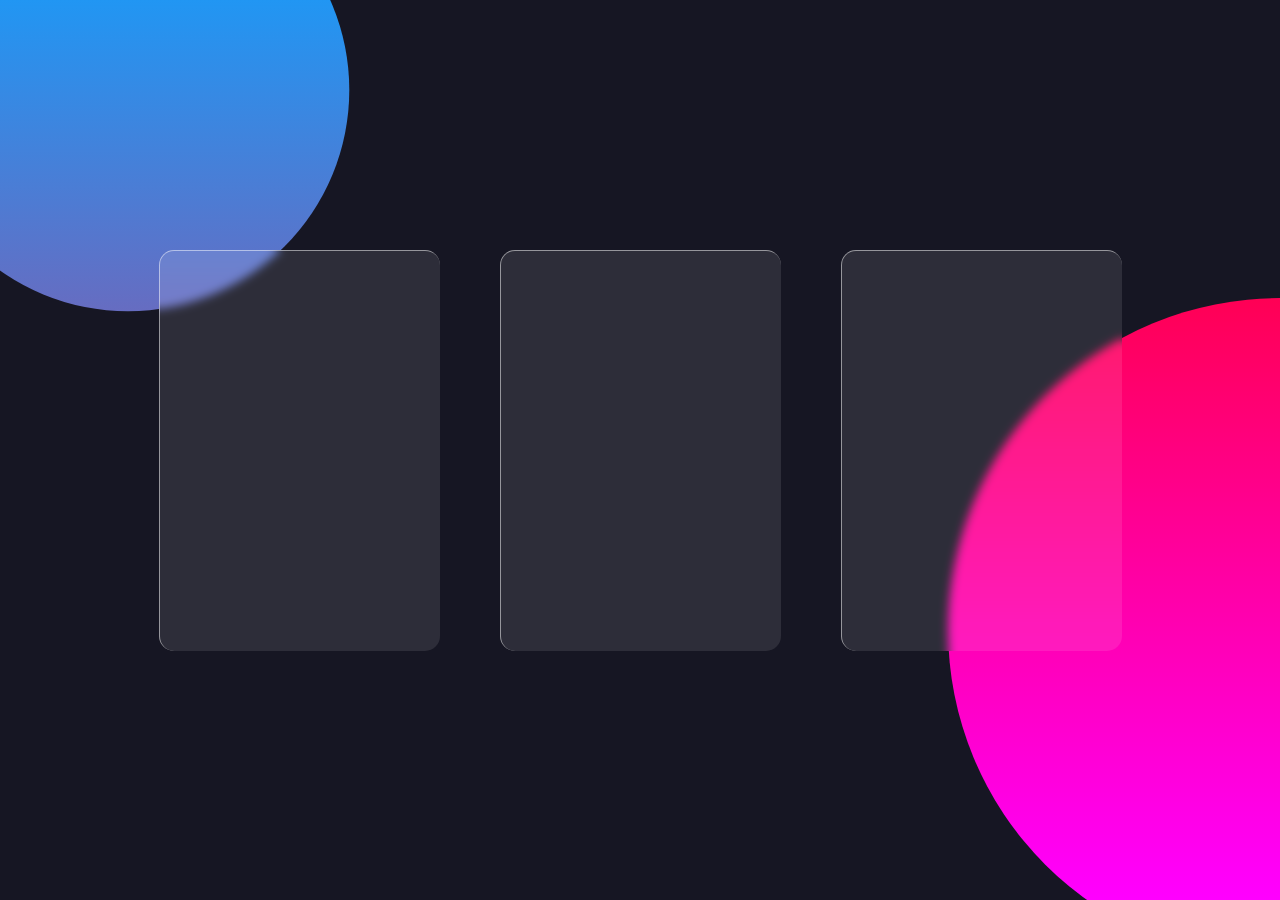
<file: glassmorphism-card-hover/index.html>
<html lang="en">
  <head>
    <meta charset="UTF-8" />
    <meta http-equiv="X-UA-Compatible" content="IE=edge" />
    <meta name="viewport" content="width=device-width, initial-scale=1.0" />
    <link rel="stylesheet" href="./style.css" />
    <title>Document</title>
  </head>
  <body>
    <div class="container">
      <div class="card">
        <div class="content">
          <h2>01</h2>
          <h3>Card One</h3>
          <p>
            Lorem ipsum dolor sit amet consectetur adipisicing elit. Maxime
            mollitia, molestiae quas vel sint commodi repudiandae consequuntur
          </p>
          <a href="#">Read More</a>
        </div>
      </div>
      <div class="card">
        <div class="content">
          <h2>02</h2>
          <h3>Card Two</h3>
          <p>
            Lorem ipsum dolor sit amet consectetur adipisicing elit. Maxime
            mollitia, molestiae quas vel sint commodi repudiandae consequuntur
          </p>
          <a href="#">Read More</a>
        </div>
      </div>
      <div class="card">
        <div class="content">
          <h2>03</h2>
          <h3>Card Three</h3>
          <p>
            Lorem ipsum dolor sit amet consectetur adipisicing elit. Maxime
            mollitia, molestiae quas vel sint commodi repudiandae consequuntur
          </p>
          <a href="#">Read More</a>
        </div>
      </div>
    </div>
    <script type="text/javascript" src="vanilla-tilt.js"></script>
    <script>
      VanillaTilt.init(document.querySelectorAll(".card"), {
        max: 25,
        speed: 400,
        glare: true,
        "max-glare": 1,
      });
    </script>
  </body>
</html>
</file>
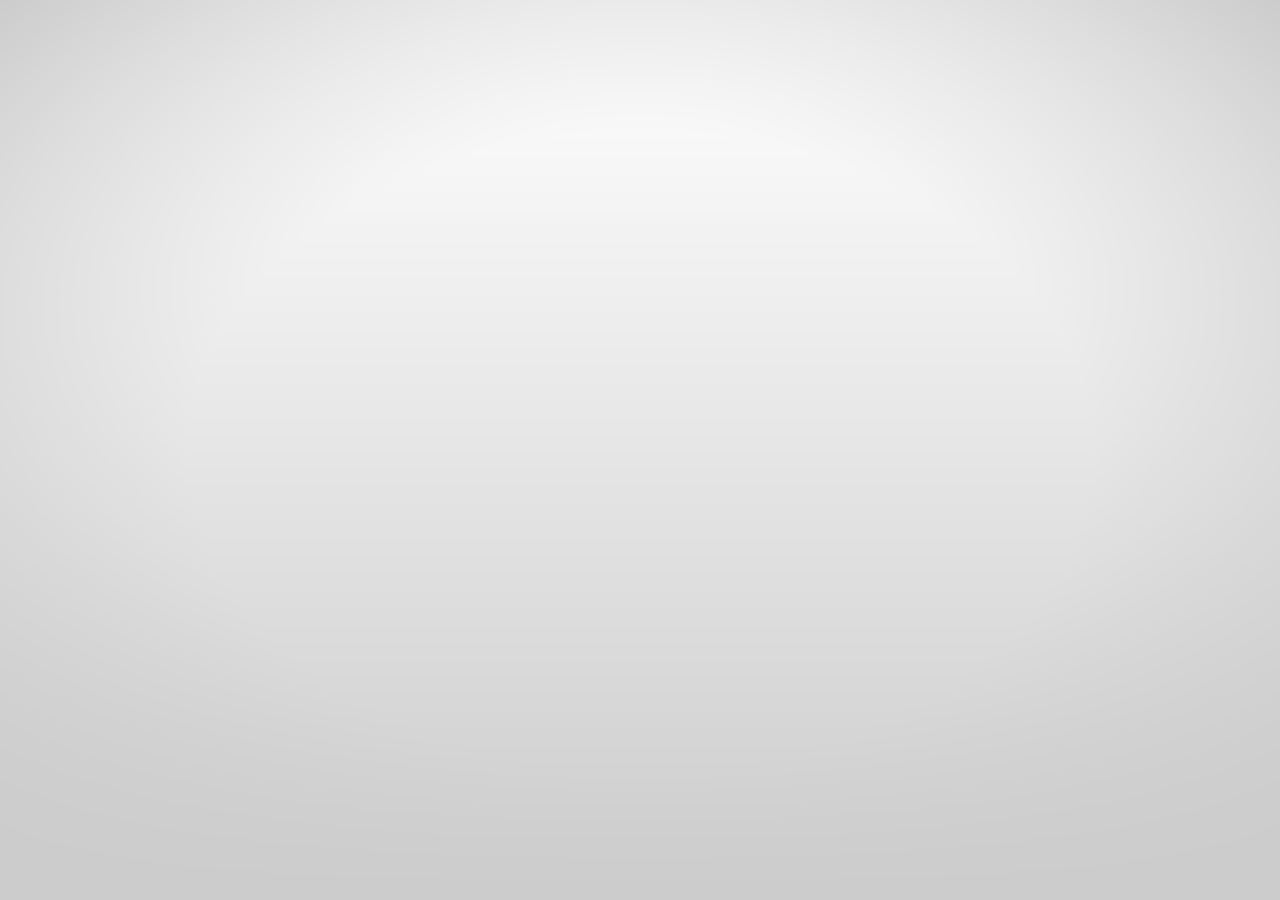
<file: glassmorphism-card-hover/New Tab.html>
<!DOCTYPE html>
<!-- saved from url=(0022)chrome://new-tab-page/ -->
<html dir="ltr" lang="en" class="focus-outline-visible"><head><meta http-equiv="Content-Type" content="text/html; charset=UTF-8">
    
    <title>New Tab</title>
    <style>
      body {
        background: #FFFFFF;
        margin: 0;
      }

      #oneGoogleBar {
        height: 56px;
      }

      #backgroundImage {
        border: none;
        height: 100%;
        pointer-events: none;
        position: fixed;
        top: 0;
        visibility: hidden;
        width: 100%;
      }

      [show-background-image] #backgroundImage {
        visibility: visible;
      }
    </style>
  <custom-style>
  <style is="custom-style" css-build="shadow">html {
  --google-red-100-rgb: 244, 199, 195;  
      --google-red-100: rgb(var(--google-red-100-rgb));
      --google-red-300-rgb: 230, 124, 115;  
      --google-red-300: rgb(var(--google-red-300-rgb));
      --google-red-500-rgb: 219, 68, 55;  
      --google-red-500: rgb(var(--google-red-500-rgb));
      --google-red-700-rgb: 197, 57, 41;  
      --google-red-700: rgb(var(--google-red-700-rgb));

      --google-blue-100-rgb: 198, 218, 252;  
      --google-blue-100: rgb(var(--google-blue-100-rgb));
      --google-blue-300-rgb: 123, 170, 247;  
      --google-blue-300: rgb(var(--google-blue-300-rgb));
      --google-blue-500-rgb: 66, 133, 244;  
      --google-blue-500: rgb(var(--google-blue-500-rgb));
      --google-blue-700-rgb: 51, 103, 214;  
      --google-blue-700: rgb(var(--google-blue-700-rgb));

      --google-green-100-rgb: 183, 225, 205;  
      --google-green-100: rgb(var(--google-green-100-rgb));
      --google-green-300-rgb: 87, 187, 138;  
      --google-green-300: rgb(var(--google-green-300-rgb));
      --google-green-500-rgb: 15, 157, 88;  
      --google-green-500: rgb(var(--google-green-500-rgb));
      --google-green-700-rgb: 11, 128, 67;  
      --google-green-700: rgb(var(--google-green-700-rgb));

      --google-yellow-100-rgb: 252, 232, 178;  
      --google-yellow-100: rgb(var(--google-yellow-100-rgb));
      --google-yellow-300-rgb: 247, 203, 77;  
      --google-yellow-300: rgb(var(--google-yellow-300-rgb));
      --google-yellow-500-rgb: 244, 180, 0;  
      --google-yellow-500: rgb(var(--google-yellow-500-rgb));
      --google-yellow-700-rgb: 240, 147, 0;  
      --google-yellow-700: rgb(var(--google-yellow-700-rgb));

      --google-grey-100-rgb: 245, 245, 245;  
      --google-grey-100: rgb(var(--google-grey-100-rgb));
      --google-grey-300-rgb: 224, 224, 224;  
      --google-grey-300: rgb(var(--google-grey-300-rgb));
      --google-grey-500-rgb: 158, 158, 158;  
      --google-grey-500: rgb(var(--google-grey-500-rgb));
      --google-grey-700-rgb: 97, 97, 97;  
      --google-grey-700: rgb(var(--google-grey-700-rgb));

      

      --paper-red-50: #ffebee;
      --paper-red-100: #ffcdd2;
      --paper-red-200: #ef9a9a;
      --paper-red-300: #e57373;
      --paper-red-400: #ef5350;
      --paper-red-500: #f44336;
      --paper-red-600: #e53935;
      --paper-red-700: #d32f2f;
      --paper-red-800: #c62828;
      --paper-red-900: #b71c1c;
      --paper-red-a100: #ff8a80;
      --paper-red-a200: #ff5252;
      --paper-red-a400: #ff1744;
      --paper-red-a700: #d50000;

      --paper-light-blue-50: #e1f5fe;
      --paper-light-blue-100: #b3e5fc;
      --paper-light-blue-200: #81d4fa;
      --paper-light-blue-300: #4fc3f7;
      --paper-light-blue-400: #29b6f6;
      --paper-light-blue-500: #03a9f4;
      --paper-light-blue-600: #039be5;
      --paper-light-blue-700: #0288d1;
      --paper-light-blue-800: #0277bd;
      --paper-light-blue-900: #01579b;
      --paper-light-blue-a100: #80d8ff;
      --paper-light-blue-a200: #40c4ff;
      --paper-light-blue-a400: #00b0ff;
      --paper-light-blue-a700: #0091ea;

      --paper-yellow-50: #fffde7;
      --paper-yellow-100: #fff9c4;
      --paper-yellow-200: #fff59d;
      --paper-yellow-300: #fff176;
      --paper-yellow-400: #ffee58;
      --paper-yellow-500: #ffeb3b;
      --paper-yellow-600: #fdd835;
      --paper-yellow-700: #fbc02d;
      --paper-yellow-800: #f9a825;
      --paper-yellow-900: #f57f17;
      --paper-yellow-a100: #ffff8d;
      --paper-yellow-a200: #ffff00;
      --paper-yellow-a400: #ffea00;
      --paper-yellow-a700: #ffd600;

      --paper-orange-50: #fff3e0;
      --paper-orange-100: #ffe0b2;
      --paper-orange-200: #ffcc80;
      --paper-orange-300: #ffb74d;
      --paper-orange-400: #ffa726;
      --paper-orange-500: #ff9800;
      --paper-orange-600: #fb8c00;
      --paper-orange-700: #f57c00;
      --paper-orange-800: #ef6c00;
      --paper-orange-900: #e65100;
      --paper-orange-a100: #ffd180;
      --paper-orange-a200: #ffab40;
      --paper-orange-a400: #ff9100;
      --paper-orange-a700: #ff6500;

      --paper-grey-50: #fafafa;
      --paper-grey-100: #f5f5f5;
      --paper-grey-200: #eeeeee;
      --paper-grey-300: #e0e0e0;
      --paper-grey-400: #bdbdbd;
      --paper-grey-500: #9e9e9e;
      --paper-grey-600: #757575;
      --paper-grey-700: #616161;
      --paper-grey-800: #424242;
      --paper-grey-900: #212121;

      --paper-blue-grey-50: #eceff1;
      --paper-blue-grey-100: #cfd8dc;
      --paper-blue-grey-200: #b0bec5;
      --paper-blue-grey-300: #90a4ae;
      --paper-blue-grey-400: #78909c;
      --paper-blue-grey-500: #607d8b;
      --paper-blue-grey-600: #546e7a;
      --paper-blue-grey-700: #455a64;
      --paper-blue-grey-800: #37474f;
      --paper-blue-grey-900: #263238;

      
      --dark-divider-opacity: 0.12;
      --dark-disabled-opacity: 0.38; 
      --dark-secondary-opacity: 0.54;
      --dark-primary-opacity: 0.87;

      
      --light-divider-opacity: 0.12;
      --light-disabled-opacity: 0.3; 
      --light-secondary-opacity: 0.7;
      --light-primary-opacity: 1.0;
}

</style>
</custom-style>
<custom-style>
<style is="custom-style" css-build="shadow">html {
  --google-blue-50-rgb: 232, 240, 254;  
    --google-blue-50: rgb(var(--google-blue-50-rgb));
    --google-blue-200-rgb: 174, 203, 250;  
    --google-blue-200: rgb(var(--google-blue-200-rgb));
    --google-blue-600-rgb: 26, 115, 232;  
    --google-blue-600: rgb(var(--google-blue-600-rgb));

    --google-grey-50-rgb: 248, 249, 250;  
    --google-grey-50: rgb(var(--google-grey-50-rgb));
    --google-grey-200-rgb: 232, 234, 237;  
    --google-grey-200: rgb(var(--google-grey-200-rgb));
    --google-grey-400-rgb: 189, 193, 198;  
    --google-grey-400: rgb(var(--google-grey-400-rgb));
    --google-grey-600-rgb: 128, 134, 139;  
    --google-grey-600: rgb(var(--google-grey-600-rgb));
    --google-grey-800-rgb: 60, 64, 67;  
    --google-grey-800: rgb(var(--google-grey-800-rgb));
    --google-grey-900-rgb: 32, 33, 36;  
    --google-grey-900: rgb(var(--google-grey-900-rgb));
    
    --google-grey-900-white-4-percent: #292a2d;

    --google-red-600-rgb: 217, 48, 37;  
    --google-red-600: rgb(var(--google-red-600-rgb));

    --google-yellow-50-rgb: 254, 247, 224;  
    --google-yellow-50: rgb(var(--google-yellow-50-rgb));

    
    --google-blue-refresh-100-rgb: 210, 227, 252;  
    --google-blue-refresh-100: rgb(var(--google-blue-refresh-100-rgb));
    --google-blue-refresh-300-rgb: 138, 180, 248;  
    --google-blue-refresh-300: rgb(var(--google-blue-refresh-300-rgb));
    --google-blue-refresh-500-rgb: 66, 133, 244;  
    --google-blue-refresh-500: rgb(var(--google-blue-refresh-500-rgb));
    --google-blue-refresh-700-rgb: 25, 103, 210;  
    --google-blue-refresh-700: rgb(var(--google-blue-refresh-700-rgb));

    --google-green-refresh-300-rgb: 129, 201, 149;  
    --google-green-refresh-300: rgb(var(--google-green-refresh-300-rgb));
    --google-green-refresh-700-rgb: 24, 128, 56;  
    --google-green-refresh-700: rgb(var(--google-green-refresh-700-rgb));

    --google-grey-refresh-100-rgb: 241, 243, 244;  
    --google-grey-refresh-100: rgb(var(--google-grey-refresh-100-rgb));
    --google-grey-refresh-300-rgb: 218, 220, 224;  
    --google-grey-refresh-300: rgb(var(--google-grey-refresh-300-rgb));
    --google-grey-refresh-500-rgb: 154, 160, 166;  
    --google-grey-refresh-500: rgb(var(--google-grey-refresh-500-rgb));
    --google-grey-refresh-700-rgb: 95, 99, 104;  
    --google-grey-refresh-700: rgb(var(--google-grey-refresh-700-rgb));

    --google-red-refresh-300-rgb: 242, 139, 130;  
    --google-red-refresh-300: rgb(var(--google-red-refresh-300-rgb));
    --google-red-refresh-500-rgb: 234, 67, 53;  
    --google-red-refresh-500: rgb(var(--google-red-refresh-500-rgb));

    --google-yellow-refresh-300-rgb: 253, 214, 51;  
    --google-yellow-refresh-300: rgb(var(--google-yellow-refresh-300-rgb));

    --cr-primary-text-color: var(--google-grey-900);
    --cr-secondary-text-color: var(--google-grey-refresh-700);

    --cr-card-background-color: white;
    --cr-card-shadow-color-rgb: var(--google-grey-800-rgb);

    --cr-elevation-1: rgba(var(--cr-card-shadow-color-rgb), .3) 0 1px 2px 0,
                      rgba(var(--cr-card-shadow-color-rgb), .15) 0 1px 3px 1px;
    --cr-elevation-2: rgba(var(--cr-card-shadow-color-rgb), .3) 0 1px 2px 0,
                      rgba(var(--cr-card-shadow-color-rgb), .15) 0 2px 6px 2px;
    --cr-elevation-3: rgba(var(--cr-card-shadow-color-rgb), .3) 0 1px 3px 0,
                      rgba(var(--cr-card-shadow-color-rgb), .15) 0 4px 8px 3px;
    --cr-elevation-4: rgba(var(--cr-card-shadow-color-rgb), .3) 0 2px 3px 0,
                      rgba(var(--cr-card-shadow-color-rgb), .15) 0 6px 10px 4px;
    --cr-elevation-5: rgba(var(--cr-card-shadow-color-rgb), .3) 0 4px 4px 0,
                      rgba(var(--cr-card-shadow-color-rgb), .15) 0 8px 12px 6px;

    --cr-card-shadow: var(--cr-elevation-1);

    --cr-checked-color: var(--google-blue-600);
    --cr-focused-item-color: var(--google-grey-300);
    --cr-form-field-label-color: var(--google-grey-refresh-700);
    --cr-hairline-rgb: 0, 0, 0;
    --cr-link-color: var(--google-blue-700);
    --cr-menu-background-color: white;
    --cr-menu-background-focus-color: var(--google-grey-400);
    --cr-menu-shadow: 0 2px 6px var(--paper-grey-500);
    --cr-separator-color: rgba(0, 0, 0, .06);
    --cr-title-text-color: rgb(90, 90, 90);
    --cr-toggle-color: var(--google-blue-500);
    --cr-toolbar-background-color: var(--google-blue-700);
}

@media (prefers-color-scheme: dark) {
html {
  --cr-primary-text-color: var(--google-grey-200);
      --cr-secondary-text-color: var(--google-grey-refresh-500);

      --cr-card-background-color: var(--google-grey-900-white-4-percent);
      --cr-card-shadow-color-rgb: 0, 0, 0;

      --cr-checked-color: var(--google-blue-refresh-300);
      --cr-form-field-label-color: var(--dark-secondary-color);
      --cr-hairline-rgb: 255, 255, 255;
      --cr-link-color: var(--google-blue-refresh-300);
      --cr-menu-background-color: var(--google-grey-900);
      --cr-menu-background-focus-color: var(--google-grey-refresh-700);
      --cr-menu-background-sheen: rgba(255, 255, 255, .06);  
      --cr-menu-shadow: rgba(0, 0, 0, .3) 0 1px 2px 0,
                        rgba(0, 0, 0, .15) 0 3px 6px 2px;
      --cr-separator-color: rgba(255, 255, 255, .1);
      
      --cr-title-text-color: var(--cr-primary-text-color);
      --cr-toolbar-background-color: var(--google-grey-900-white-4-percent);
}

}

html {
  --cr-button-edge-spacing: 12px;
    --cr-button-height: 32px;

    
    --cr-controlled-by-spacing: 24px;

    
    --cr-default-input-max-width: 264px;

    
    --cr-icon-ripple-size: 36px;
    --cr-icon-ripple-padding: 8px;

    --cr-icon-size: 20px;

    --cr-icon-button-margin-start: 16px;

    
    --cr-icon-ripple-margin: calc(var(--cr-icon-ripple-padding) * -1);

    
    
    --cr-section-min-height: 48px;
    --cr-section-two-line-min-height: 64px;

    --cr-section-padding: 20px;
    --cr-section-vertical-padding: 12px;
    --cr-section-indent-width: 40px;
    --cr-section-indent-padding: calc(
        var(--cr-section-padding) + var(--cr-section-indent-width));

    --cr-section-vertical-margin: 21px;

    --cr-centered-card-max-width: 680px;
    --cr-centered-card-width-percentage: 0.96;

    --cr-hairline: 1px solid rgba(var(--cr-hairline-rgb), .14);

    --cr-separator-height: 1px;
    --cr-separator-line: var(--cr-separator-height) solid
        var(--cr-separator-color);

    --cr-toolbar-overlay-animation-duration: 150ms;
    --cr-toolbar-height: 56px;

    --cr-container-shadow-height: 6px;
    --cr-container-shadow-margin: calc(-1 * var(--cr-container-shadow-height));

    --cr-container-shadow-max-opacity: 1;

    
    --cr-card-border-radius: 4px;
    --cr-disabled-opacity: .38;
    --cr-form-field-bottom-spacing: 16px;
    --cr-form-field-label-font-size: .625rem;
    --cr-form-field-label-height: 1em;
    --cr-form-field-label-line-height: 1em;
}

</style>
</custom-style>
<custom-style>
  <style is="custom-style" css-build="shadow">[hidden] {
  display: none !important;
}

</style>
</custom-style>
<custom-style>
  <style is="custom-style" css-build="shadow">html {
  --layout_-_display:  flex;;

      --layout-inline_-_display:  inline-flex;;

      --layout-horizontal_-_display:  var(--layout_-_display); --layout-horizontal_-_flex-direction:  row;;

      --layout-horizontal-reverse_-_display:  var(--layout_-_display); --layout-horizontal-reverse_-_flex-direction:  row-reverse;;

      --layout-vertical_-_display:  var(--layout_-_display); --layout-vertical_-_flex-direction:  column;;

      --layout-vertical-reverse_-_display:  var(--layout_-_display); --layout-vertical-reverse_-_flex-direction:  column-reverse;;

      --layout-wrap_-_flex-wrap:  wrap;;

      --layout-wrap-reverse_-_flex-wrap:  wrap-reverse;;

      --layout-flex-auto_-_flex:  1 1 auto;;

      --layout-flex-none_-_flex:  none;;

      --layout-flex_-_flex:  1; --layout-flex_-_flex-basis:  0.000000001px;;

      --layout-flex-2_-_flex:  2;;

      --layout-flex-3_-_flex:  3;;

      --layout-flex-4_-_flex:  4;;

      --layout-flex-5_-_flex:  5;;

      --layout-flex-6_-_flex:  6;;

      --layout-flex-7_-_flex:  7;;

      --layout-flex-8_-_flex:  8;;

      --layout-flex-9_-_flex:  9;;

      --layout-flex-10_-_flex:  10;;

      --layout-flex-11_-_flex:  11;;

      --layout-flex-12_-_flex:  12;;

      

      --layout-start_-_align-items:  flex-start;;

      --layout-center_-_align-items:  center;;

      --layout-end_-_align-items:  flex-end;;

      --layout-baseline_-_align-items:  baseline;;

      

      --layout-start-justified_-_justify-content:  flex-start;;

      --layout-center-justified_-_justify-content:  center;;

      --layout-end-justified_-_justify-content:  flex-end;;

      --layout-around-justified_-_justify-content:  space-around;;

      --layout-justified_-_justify-content:  space-between;;

      --layout-center-center_-_align-items:  var(--layout-center_-_align-items); --layout-center-center_-_justify-content:  var(--layout-center-justified_-_justify-content);;

      

      --layout-self-start_-_align-self:  flex-start;;

      --layout-self-center_-_align-self:  center;;

      --layout-self-end_-_align-self:  flex-end;;

      --layout-self-stretch_-_align-self:  stretch;;

      --layout-self-baseline_-_align-self:  baseline;;

      

      --layout-start-aligned_-_align-content:  flex-start;;

      --layout-end-aligned_-_align-content:  flex-end;;

      --layout-center-aligned_-_align-content:  center;;

      --layout-between-aligned_-_align-content:  space-between;;

      --layout-around-aligned_-_align-content:  space-around;;

      

      --layout-block_-_display:  block;;

      --layout-invisible_-_visibility:  hidden !important;;

      --layout-relative_-_position:  relative;;

      --layout-fit_-_position:  absolute; --layout-fit_-_top:  0; --layout-fit_-_right:  0; --layout-fit_-_bottom:  0; --layout-fit_-_left:  0;;

      --layout-scroll_-_-webkit-overflow-scrolling:  touch; --layout-scroll_-_overflow:  auto;;

      --layout-fullbleed_-_margin:  0; --layout-fullbleed_-_height:  100vh;;

      

      --layout-fixed-top_-_position:  fixed; --layout-fixed-top_-_top:  0; --layout-fixed-top_-_left:  0; --layout-fixed-top_-_right:  0;;

      --layout-fixed-right_-_position:  fixed; --layout-fixed-right_-_top:  0; --layout-fixed-right_-_right:  0; --layout-fixed-right_-_bottom:  0;;

      --layout-fixed-bottom_-_position:  fixed; --layout-fixed-bottom_-_right:  0; --layout-fixed-bottom_-_bottom:  0; --layout-fixed-bottom_-_left:  0;;

      --layout-fixed-left_-_position:  fixed; --layout-fixed-left_-_top:  0; --layout-fixed-left_-_bottom:  0; --layout-fixed-left_-_left:  0;;
}

</style>
</custom-style><style>[hidden] { display: none !important; }</style><iron-iconset-svg name="cr20" size="20" style="display: none;">
  <svg>
    <defs>
      <!--
      Keep these in sorted order by id="". See also http://goo.gl/Y1OdAq
      -->
      <g id="domain">
        <path d="M2,3 L2,17 L11.8267655,17 L13.7904799,17 L18,17 L18,7 L12,7 L12,3 L2,3 Z M8,13 L10,13 L10,15 L8,15 L8,13 Z M4,13 L6,13 L6,15 L4,15 L4,13 Z M8,9 L10,9 L10,11 L8,11 L8,9 Z M4,9 L6,9 L6,11 L4,11 L4,9 Z M12,9 L16,9 L16,15 L12,15 L12,9 Z M12,11 L14,11 L14,13 L12,13 L12,11 Z M8,5 L10,5 L10,7 L8,7 L8,5 Z M4,5 L6,5 L6,7 L4,7 L4,5 Z">
        </path>
      </g>
      <g id="kite">
        <path fill-rule="evenodd" clip-rule="evenodd" d="M4.6327 8.00094L10.3199 2L16 8.00094L10.1848 16.8673C10.0995 16.9873 10.0071 17.1074 9.90047 17.2199C9.42417 17.7225 8.79147 18 8.11611 18C7.44076 18 6.80806 17.7225 6.33175 17.2199C5.85545 16.7173 5.59242 16.0497 5.59242 15.3371C5.59242 14.977 5.46445 14.647 5.22275 14.3919C4.98104 14.1369 4.66825 14.0019 4.32701 14.0019H4V12.6667H4.32701C5.00237 12.6667 5.63507 12.9442 6.11137 13.4468C6.58768 13.9494 6.85071 14.617 6.85071 15.3296C6.85071 15.6896 6.97867 16.0197 7.22038 16.2747C7.46209 16.5298 7.77488 16.6648 8.11611 16.6648C8.45735 16.6648 8.77014 16.5223 9.01185 16.2747C9.02396 16.2601 9.03607 16.246 9.04808 16.2319C9.08541 16.1883 9.12176 16.1458 9.15403 16.0947L9.55213 15.4946L4.6327 8.00094ZM10.3199 13.9371L6.53802 8.17116L10.3199 4.1814L14.0963 8.17103L10.3199 13.9371Z">
        </path>
      </g>
      <g id="menu">
        <path d="M2 4h16v2H2zM2 9h16v2H2zM2 14h16v2H2z"></path>
      </g>
      
  </defs></svg>
</iron-iconset-svg>
<iron-iconset-svg name="cr" size="24" style="display: none;">
  <svg>
    <defs>
      <!--
      These icons are copied from Polymer's iron-icons and kept in sorted order.
      See http://goo.gl/Y1OdAq for instructions on adding additional icons.
      -->
      <g id="account-child-invert" viewBox="0 0 48 48">
        <path d="M24 4c3.31 0 6 2.69 6 6s-2.69 6-6 6-6-2.69-6-6 2.69-6 6-6z"></path>
        <path fill="none" d="M0 0h48v48H0V0z"></path>
        <circle fill="none" cx="24" cy="26" r="4"></circle>
        <path d="M24 18c-6.16 0-13 3.12-13 7.23v11.54c0 2.32 2.19 4.33 5.2 5.63 2.32 1 5.12 1.59 7.8 1.59.66 0 1.33-.06 2-.14v-5.2c-.67.08-1.34.14-2 .14-2.63 0-5.39-.57-7.68-1.55.67-2.12 4.34-3.65 7.68-3.65.86 0 1.75.11 2.6.29 2.79.62 5.2 2.15 5.2 4.04v4.47c3.01-1.31 5.2-3.31 5.2-5.63V25.23C37 21.12 30.16 18 24 18zm0 12c-2.21 0-4-1.79-4-4s1.79-4 4-4 4 1.79 4 4-1.79 4-4 4z">
        </path>
      </g>
      <g id="add">
        <path d="M19 13h-6v6h-2v-6H5v-2h6V5h2v6h6v2z"></path>
      </g>
      <g id="arrow-back">
        <path d="M20 11H7.83l5.59-5.59L12 4l-8 8 8 8 1.41-1.41L7.83 13H20v-2z"></path>
      </g>
      <g id="arrow-drop-up">
        <path d="M7 14l5-5 5 5z">
      </path></g>
      <g id="arrow-drop-down">
        <path d="M7 10l5 5 5-5z"></path>
      </g>
      <g id="arrow-forward">
        <path d="M12 4l-1.41 1.41L16.17 11H4v2h12.17l-5.58 5.59L12 20l8-8z"></path>
      </g>
      <g id="arrow-right">
        <path d="M10 7l5 5-5 5z"></path>
      </g>
      
      <g id="cancel">
        <path d="M12 2C6.47 2 2 6.47 2 12s4.47 10 10 10 10-4.47 10-10S17.53 2 12 2zm5 13.59L15.59 17 12 13.41 8.41 17 7 15.59 10.59 12 7 8.41 8.41 7 12 10.59 15.59 7 17 8.41 13.41 12 17 15.59z">
        </path>
      </g>
      <g id="check">
        <path d="M9 16.17L4.83 12l-1.42 1.41L9 19 21 7l-1.41-1.41z"></path>
      </g>
      <g id="check-circle">
        <path d="M12 2C6.48 2 2 6.48 2 12s4.48 10 10 10 10-4.48 10-10S17.52 2 12 2zm-2 15l-5-5 1.41-1.41L10 14.17l7.59-7.59L19 8l-9 9z">
        </path>
      </g>
      <g id="chevron-left">
        <path d="M15.41 7.41L14 6l-6 6 6 6 1.41-1.41L10.83 12z"></path>
      </g>
      <g id="chevron-right">
        <path d="M10 6L8.59 7.41 13.17 12l-4.58 4.59L10 18l6-6z"></path>
      </g>
      <g id="clear">
        <path d="M19 6.41L17.59 5 12 10.59 6.41 5 5 6.41 10.59 12 5 17.59 6.41 19 12 13.41 17.59 19 19 17.59 13.41 12z">
        </path>
      </g>
      <g id="close">
        <path d="M19 6.41L17.59 5 12 10.59 6.41 5 5 6.41 10.59 12 5 17.59 6.41 19 12 13.41 17.59 19 19 17.59 13.41 12z">
        </path>
      </g>
      <g id="computer">
        <path d="M20 18c1.1 0 1.99-.9 1.99-2L22 6c0-1.1-.9-2-2-2H4c-1.1 0-2 .9-2 2v10c0 1.1.9 2 2 2H0v2h24v-2h-4zM4 6h16v10H4V6z">
        </path>
      </g>
      <g id="delete">
        <path d="M6 19c0 1.1.9 2 2 2h8c1.1 0 2-.9 2-2V7H6v12zM19 4h-3.5l-1-1h-5l-1 1H5v2h14V4z"></path>
      </g>
      <g id="domain">
        <path d="M12 7V3H2v18h20V7H12zM6 19H4v-2h2v2zm0-4H4v-2h2v2zm0-4H4V9h2v2zm0-4H4V5h2v2zm4 12H8v-2h2v2zm0-4H8v-2h2v2zm0-4H8V9h2v2zm0-4H8V5h2v2zm10 12h-8v-2h2v-2h-2v-2h2v-2h-2V9h8v10zm-2-8h-2v2h2v-2zm0 4h-2v2h2v-2z">
        </path>
      </g>
      <g id="error">
        <path d="M12 2C6.48 2 2 6.48 2 12s4.48 10 10 10 10-4.48 10-10S17.52 2 12 2zm1 15h-2v-2h2v2zm0-4h-2V7h2v6z">
        </path>
      </g>
      <g id="error-outline">
        <path d="M11 15h2v2h-2zm0-8h2v6h-2zm.99-5C6.47 2 2 6.48 2 12s4.47 10 9.99 10C17.52 22 22 17.52 22 12S17.52 2 11.99 2zM12 20c-4.42 0-8-3.58-8-8s3.58-8 8-8 8 3.58 8 8-3.58 8-8 8z">
        </path>
      </g>
      <g id="expand-less">
        <path d="M12 8l-6 6 1.41 1.41L12 10.83l4.59 4.58L18 14z"></path>
      </g>
      <g id="expand-more">
        <path d="M16.59 8.59L12 13.17 7.41 8.59 6 10l6 6 6-6z"></path>
      </g>
      <g id="extension">
        <path d="M20.5 11H19V7c0-1.1-.9-2-2-2h-4V3.5C13 2.12 11.88 1 10.5 1S8 2.12 8 3.5V5H4c-1.1 0-1.99.9-1.99 2v3.8H3.5c1.49 0 2.7 1.21 2.7 2.7s-1.21 2.7-2.7 2.7H2V20c0 1.1.9 2 2 2h3.8v-1.5c0-1.49 1.21-2.7 2.7-2.7 1.49 0 2.7 1.21 2.7 2.7V22H17c1.1 0 2-.9 2-2v-4h1.5c1.38 0 2.5-1.12 2.5-2.5S21.88 11 20.5 11z">
        </path>
      </g>
      <g id="file-download">
        <path d="M19 9h-4V3H9v6H5l7 7 7-7zM5 18v2h14v-2H5z"></path>
      </g>
      
      <g id="fullscreen">
        <path d="M7 14H5v5h5v-2H7v-3zm-2-4h2V7h3V5H5v5zm12 7h-3v2h5v-5h-2v3zM14 5v2h3v3h2V5h-5z"></path>
      </g>
      <g id="group">
        <path d="M16 11c1.66 0 2.99-1.34 2.99-3S17.66 5 16 5c-1.66 0-3 1.34-3 3s1.34 3 3 3zm-8 0c1.66 0 2.99-1.34 2.99-3S9.66 5 8 5C6.34 5 5 6.34 5 8s1.34 3 3 3zm0 2c-2.33 0-7 1.17-7 3.5V19h14v-2.5c0-2.33-4.67-3.5-7-3.5zm8 0c-.29 0-.62.02-.97.05 1.16.84 1.97 1.97 1.97 3.45V19h6v-2.5c0-2.33-4.67-3.5-7-3.5z">
        </path>
      </g>
      <g id="help-outline">
        <path d="M11 18h2v-2h-2v2zm1-16C6.48 2 2 6.48 2 12s4.48 10 10 10 10-4.48 10-10S17.52 2 12 2zm0 18c-4.41 0-8-3.59-8-8s3.59-8 8-8 8 3.59 8 8-3.59 8-8 8zm0-14c-2.21 0-4 1.79-4 4h2c0-1.1.9-2 2-2s2 .9 2 2c0 2-3 1.75-3 5h2c0-2.25 3-2.5 3-5 0-2.21-1.79-4-4-4z">
        </path>
      </g>
      <g id="info">
        <path d="M12 2C6.48 2 2 6.48 2 12s4.48 10 10 10 10-4.48 10-10S17.52 2 12 2zm1 15h-2v-6h2v6zm0-8h-2V7h2v2z">
        </path>
      </g>
      <g id="info-outline">
        <path d="M11 17h2v-6h-2v6zm1-15C6.48 2 2 6.48 2 12s4.48 10 10 10 10-4.48 10-10S17.52 2 12 2zm0 18c-4.41 0-8-3.59-8-8s3.59-8 8-8 8 3.59 8 8-3.59 8-8 8zM11 9h2V7h-2v2z">
        </path>
      </g>
      <g id="insert-drive-file">
        <path d="M6 2c-1.1 0-1.99.9-1.99 2L4 20c0 1.1.89 2 1.99 2H18c1.1 0 2-.9 2-2V8l-6-6H6zm7 7V3.5L18.5 9H13z">
        </path>
      </g>
      <g id="location-on">
        <path d="M12 2C8.13 2 5 5.13 5 9c0 5.25 7 13 7 13s7-7.75 7-13c0-3.87-3.13-7-7-7zm0 9.5c-1.38 0-2.5-1.12-2.5-2.5s1.12-2.5 2.5-2.5 2.5 1.12 2.5 2.5-1.12 2.5-2.5 2.5z">
        </path>
      </g>
      <g id="mic">
        <path d="M12 14c1.66 0 2.99-1.34 2.99-3L15 5c0-1.66-1.34-3-3-3S9 3.34 9 5v6c0 1.66 1.34 3 3 3zm5.3-3c0 3-2.54 5.1-5.3 5.1S6.7 14 6.7 11H5c0 3.41 2.72 6.23 6 6.72V21h2v-3.28c3.28-.48 6-3.3 6-6.72h-1.7z">
        </path>
      </g>
      <g id="more-vert">
        <path d="M12 8c1.1 0 2-.9 2-2s-.9-2-2-2-2 .9-2 2 .9 2 2 2zm0 2c-1.1 0-2 .9-2 2s.9 2 2 2 2-.9 2-2-.9-2-2-2zm0 6c-1.1 0-2 .9-2 2s.9 2 2 2 2-.9 2-2-.9-2-2-2z">
        </path>
      </g>
      <g id="open-in-new">
        <path d="M19 19H5V5h7V3H5c-1.11 0-2 .9-2 2v14c0 1.1.89 2 2 2h14c1.1 0 2-.9 2-2v-7h-2v7zM14 3v2h3.59l-9.83 9.83 1.41 1.41L19 6.41V10h2V3h-7z">
        </path>
      </g>
      <g id="person">
        <path d="M12 12c2.21 0 4-1.79 4-4s-1.79-4-4-4-4 1.79-4 4 1.79 4 4 4zm0 2c-2.67 0-8 1.34-8 4v2h16v-2c0-2.66-5.33-4-8-4z">
        </path>
      </g>
      <g id="print">
        <path d="M19 8H5c-1.66 0-3 1.34-3 3v6h4v4h12v-4h4v-6c0-1.66-1.34-3-3-3zm-3 11H8v-5h8v5zm3-7c-.55 0-1-.45-1-1s.45-1 1-1 1 .45 1 1-.45 1-1 1zm-1-9H6v4h12V3z">
        </path>
      </g>
      <g id="search">
        <path d="M15.5 14h-.79l-.28-.27C15.41 12.59 16 11.11 16 9.5 16 5.91 13.09 3 9.5 3S3 5.91 3 9.5 5.91 16 9.5 16c1.61 0 3.09-.59 4.23-1.57l.27.28v.79l5 4.99L20.49 19l-4.99-5zm-6 0C7.01 14 5 11.99 5 9.5S7.01 5 9.5 5 14 7.01 14 9.5 11.99 14 9.5 14z">
        </path>
      </g>
      <g id="security">
        <path d="M12 1L3 5v6c0 5.55 3.84 10.74 9 12 5.16-1.26 9-6.45 9-12V5l-9-4zm0 10.99h7c-.53 4.12-3.28 7.79-7 8.94V12H5V6.3l7-3.11v8.8z">
        </path>
      </g>
      
      <!-- The <g> IDs are exposed as global variables in Vulcanized mode, which
        conflicts with the "settings" namespace of MD Settings. Using an "_icon"
        suffix prevents the naming conflict. -->
      <g id="settings_icon">
        <path d="M19.43 12.98c.04-.32.07-.64.07-.98s-.03-.66-.07-.98l2.11-1.65c.19-.15.24-.42.12-.64l-2-3.46c-.12-.22-.39-.3-.61-.22l-2.49 1c-.52-.4-1.08-.73-1.69-.98l-.38-2.65C14.46 2.18 14.25 2 14 2h-4c-.25 0-.46.18-.49.42l-.38 2.65c-.61.25-1.17.59-1.69.98l-2.49-1c-.23-.09-.49 0-.61.22l-2 3.46c-.13.22-.07.49.12.64l2.11 1.65c-.04.32-.07.65-.07.98s.03.66.07.98l-2.11 1.65c-.19.15-.24.42-.12.64l2 3.46c.12.22.39.3.61.22l2.49-1c.52.4 1.08.73 1.69.98l.38 2.65c.03.24.24.42.49.42h4c.25 0 .46-.18.49-.42l.38-2.65c.61-.25 1.17-.59 1.69-.98l2.49 1c.23.09.49 0 .61-.22l2-3.46c.12-.22.07-.49-.12-.64l-2.11-1.65zM12 15.5c-1.93 0-3.5-1.57-3.5-3.5s1.57-3.5 3.5-3.5 3.5 1.57 3.5 3.5-1.57 3.5-3.5 3.5z">
        </path>
      </g>
      <g id="star">
        <path d="M12 17.27L18.18 21l-1.64-7.03L22 9.24l-7.19-.61L12 2 9.19 8.63 2 9.24l5.46 4.73L5.82 21z"></path>
      </g>
      <g id="sync">
        <path d="M12 4V1L8 5l4 4V6c3.31 0 6 2.69 6 6 0 1.01-.25 1.97-.7 2.8l1.46 1.46C19.54 15.03 20 13.57 20 12c0-4.42-3.58-8-8-8zm0 14c-3.31 0-6-2.69-6-6 0-1.01.25-1.97.7-2.8L5.24 7.74C4.46 8.97 4 10.43 4 12c0 4.42 3.58 8 8 8v3l4-4-4-4v3z">
        </path>
      </g>
      <g id="videocam">
        <path d="M17 10.5V7c0-.55-.45-1-1-1H4c-.55 0-1 .45-1 1v10c0 .55.45 1 1 1h12c.55 0 1-.45 1-1v-3.5l4 4v-11l-4 4z">
        </path>
      </g>
      <g id="warning">
        <path d="M1 21h22L12 2 1 21zm12-3h-2v-2h2v2zm0-4h-2v-4h2v4z"></path>
      </g>
    </defs>
  </svg>
</iron-iconset-svg>
</head>
  <body show-background-image="" style="background-color: rgb(255, 255, 255);">
    
    <iframe id="backgroundImage" src="./New Tab_files/custom_background_image.html">
    </iframe>
    <ntp-app iframe-one-google-bar-enabled_="" show-background-image_="" promo-and-modules-loaded_=""></ntp-app>
    <script type="module" src="chrome://new-tab-page/new_tab_page.js"></script>
    <link rel="stylesheet" href="chrome://resources/css/text_defaults_md.css">
    <link rel="stylesheet" href="chrome://new-tab-page/shared_vars.css">
    <div id="oneGoogleBarEndOfBody"></div>
  

<dom-module id="cr-icons" assetpath="chrome://resources/">
  <template></template>
</dom-module>
<dom-module id="cr-hidden-style" assetpath="chrome://resources/">
  <template></template>
</dom-module>
<dom-module id="cr-shared-style" assetpath="chrome://resources/">
  <template></template>
</dom-module>
<dom-module id="cr-input-style" assetpath="chrome://resources/">
  <template></template>
</dom-module>
<script type="module" src="chrome://new-tab-page/lazy_load.js"></script><dom-module id="cr-radio-button-style" assetpath="chrome://resources/">
  <template></template>
</dom-module>
</body></html>
</file>
<file: glassmorphism-card-hover/style.css>
@import url("https://fonts.googleapis.com/css?family=Poppins:200,300,400,500,600,700,800,900&display=swap");

* {
  margin: 0;
  padding: 0;
  border: box;
  font-family: "Poppins", sans-serif;
}

body {
  display: flex;
  justify-content: center;
  align-items: center;
  min-height: 100vh;
  background: #161623;
}

body::before {
  content: "";
  position: absolute;
  top: 0;
  left: 0;
  width: 100%;
  height: 100%;
  background: linear-gradient(#f00, #f0f);
  clip-path: circle(30% at right 70%);
}

body::after {
  content: "";
  position: absolute;
  top: 0;
  left: 0;
  width: 100%;
  height: 100%;
  background: linear-gradient(#2196f3, #e91e63);
  clip-path: circle(20% at 10% 10%);
}
.container {
  position: relative;
  display: flex;
  justify-content: center;
  align-items: center;
  max-width: 1200px;
  flex-wrap: wrap;
  z-index: 1;
}
.container .card {
  position: relative;
  width: 280px;
  height: 400px;
  margin: 30px;
  box-shadow: 20px 20px 50px rbgba(0, 0, 0, 0.5);
  border-radius: 15px;
  background: rgba(255, 255, 255, 0.1);
  overflow: hidden;
  display: flex;
  justify-content: center;
  align-items: center;
  border-top: 1px solid rgba(255, 255, 255, 0.5);
  border-left: 1px solid rgba(255, 255, 255, 0.5);
  backdrop-filter: blur(5px);
}

.container .card .content {
  padding: 20px;
  text-align: center;
  transform: translateY(100px);
  opacity: 0;
  transition: 0.5s;
}

.container .card:hover .content {
  transform: translateY(0px);
  opacity: 1;
}

.container .card .content h2 {
  position: absolute;
  top: -30px;
  right: 30px;
  font-size: 8em;
  color: rgba(255, 255, 255, 0.05);
  pointer-events: none;
}

.container .card .content h3 {
  font-size: 1.8em;
  color: #fff;
  z-index: 1;
}

.container .card .content p {
  font-size: 1em;
  color: #fff;
  font-weight: 300;
}

.container .card .content a {
  position: relative;
  display: inline-block;
  padding: 8px 20px;
  margin-top: 15px;
  background: #fff;
  color: #000;
  border-radius: 20px;
  text-decoration: none;
  font-weight: 500;
  box-shadow: 0 5px 15px rgba(0, 0, 0, 0.5);
}
</file>
